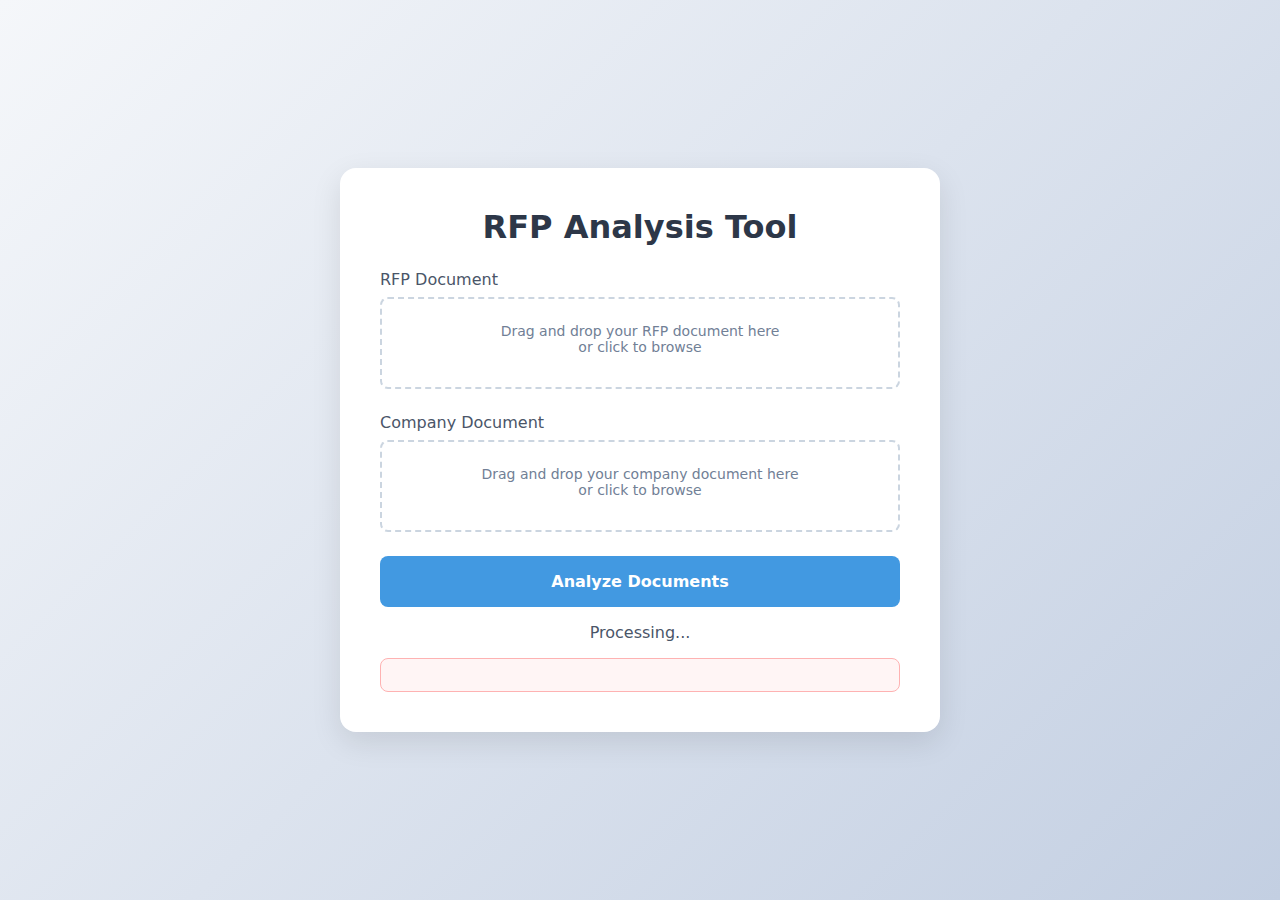
<file: backend/templates/index.html>
<!DOCTYPE html>
<html>
<head>
    <title>RFP Analysis Tool</title>
    <meta name="viewport" content="width=device-width, initial-scale=1.0">
    <style>
        * {
            margin: 0;
            padding: 0;
            box-sizing: border-box;
            font-family: 'Segoe UI', system-ui, -apple-system, sans-serif;
        }

        body {
            min-height: 100vh;
            background: linear-gradient(135deg, #f5f7fa 0%, #c3cfe2 100%);
            display: flex;
            align-items: center;
            justify-content: center;
            padding: 20px;
        }

        .container {
            background: white;
            max-width: 600px;
            width: 100%;
            padding: 2.5rem;
            border-radius: 16px;
            box-shadow: 0 10px 30px rgba(0,0,0,0.1);
            transition: transform 0.3s ease;
        }

        .container:hover {
            transform: translateY(-5px);
        }

        h1 {
            color: #2d3748;
            font-size: 2rem;
            margin-bottom: 1.5rem;
            text-align: center;
        }

        .file-input-container {
            margin-bottom: 1.5rem;
        }

        .file-input-label {
            display: block;
            color: #4a5568;
            font-weight: 500;
            margin-bottom: 0.5rem;
        }

        .file-input-wrapper {
            position: relative;
            margin-top: 0.5rem;
            border: 2px dashed #cbd5e0;
            border-radius: 8px;
            padding: 1.5rem;
            text-align: center;
            transition: all 0.3s ease;
            cursor: pointer;
        }

        .file-input-wrapper:hover {
            border-color: #4299e1;
            background: #ebf8ff;
        }

        .file-input {
            position: absolute;
            top: 0;
            left: 0;
            width: 100%;
            height: 100%;
            opacity: 0;
            cursor: pointer;
        }

        .file-input-text {
            color: #718096;
            font-size: 0.875rem;
        }

        .selected-file {
            margin-top: 0.5rem;
            font-size: 0.875rem;
            color: #2b6cb0;
        }

        button {
            width: 100%;
            padding: 1rem;
            background: #4299e1;
            color: white;
            border: none;
            border-radius: 8px;
            font-size: 1rem;
            font-weight: 600;
            cursor: pointer;
            transition: all 0.3s ease;
        }

        button:hover {
            background: #2b6cb0;
            transform: translateY(-2px);
        }

        button:active {
            transform: translateY(0);
        }

        .loading {
            text-align: center;
            color: #4a5568;
            margin-top: 1rem;
            font-weight: 500;
        }

        .alert {
            background: #fff5f5;
            color: #c53030;
            padding: 1rem;
            border-radius: 8px;
            margin-top: 1rem;
            font-size: 0.875rem;
            border: 1px solid #feb2b2;
        }

        @media (max-width: 640px) {
            .container {
                padding: 1.5rem;
            }

            h1 {
                font-size: 1.5rem;
            }

            button {
                padding: 0.75rem;
            }
        }
    </style>
</head>
<body>
    <div class="container">
        <h1>RFP Analysis Tool</h1>
        <form id="uploadForm" method="post" enctype="multipart/form-data">
            <div class="file-input-container">
                <label class="file-input-label">RFP Document</label>
                <div class="file-input-wrapper">
                    <input type="file" name="rfp_document" class="file-input" accept=".pdf,.doc,.docx" required>
                    <div class="file-input-text">
                        <p>Drag and drop your RFP document here</p>
                        <p>or click to browse</p>
                    </div>
                    <div class="selected-file" id="rfpFileName"></div>
                </div>
            </div>

            <div class="file-input-container">
                <label class="file-input-label">Company Document</label>
                <div class="file-input-wrapper">
                    <input type="file" name="company_document" class="file-input" accept=".pdf,.doc,.docx" required>
                    <div class="file-input-text">
                        <p>Drag and drop your company document here</p>
                        <p>or click to browse</p>
                    </div>
                    <div class="selected-file" id="companyFileName"></div>
                </div>
            </div>

            <button type="submit">Analyze Documents</button>
        </form>
        <div id="loading" class="loading">Processing...</div>
        <div id="error" class="alert"></div>
    </div>

    <script>
        // Update file name display
        document.querySelectorAll('.file-input').forEach(input => {
            input.addEventListener('change', function(e) {
                const fileName = e.target.files[0]?.name || '';
                const fileNameDisplay = input.name === 'rfp_document' 
                    ? document.getElementById('rfpFileName')
                    : document.getElementById('companyFileName');
                fileNameDisplay.textContent = fileName;
            });
        });

        // Form submission handling
        document.getElementById('uploadForm').onsubmit = async (e) => {
            e.preventDefault();
            const loading = document.getElementById('loading');
            const error = document.getElementById('error');
            
            loading.style.display = 'block';
            error.style.display = 'none';
            
            try {
                const formData = new FormData(e.target);
                const response = await fetch('/api/analyze', {
                    method: 'POST',
                    body: formData
                });
                
                const data = await response.json();
                
                if (data.status === 'success' && data.redirect_url) {
                    window.location.href = data.redirect_url;
                } else {
                    throw new Error(data.error || 'Failed to generate report');
                }
            } catch (err) {
                error.textContent = err.message;
                error.style.display = 'block';
            } finally {
                loading.style.display = 'none';
            }
        };
    </script>
</body>
</html>
</file>
